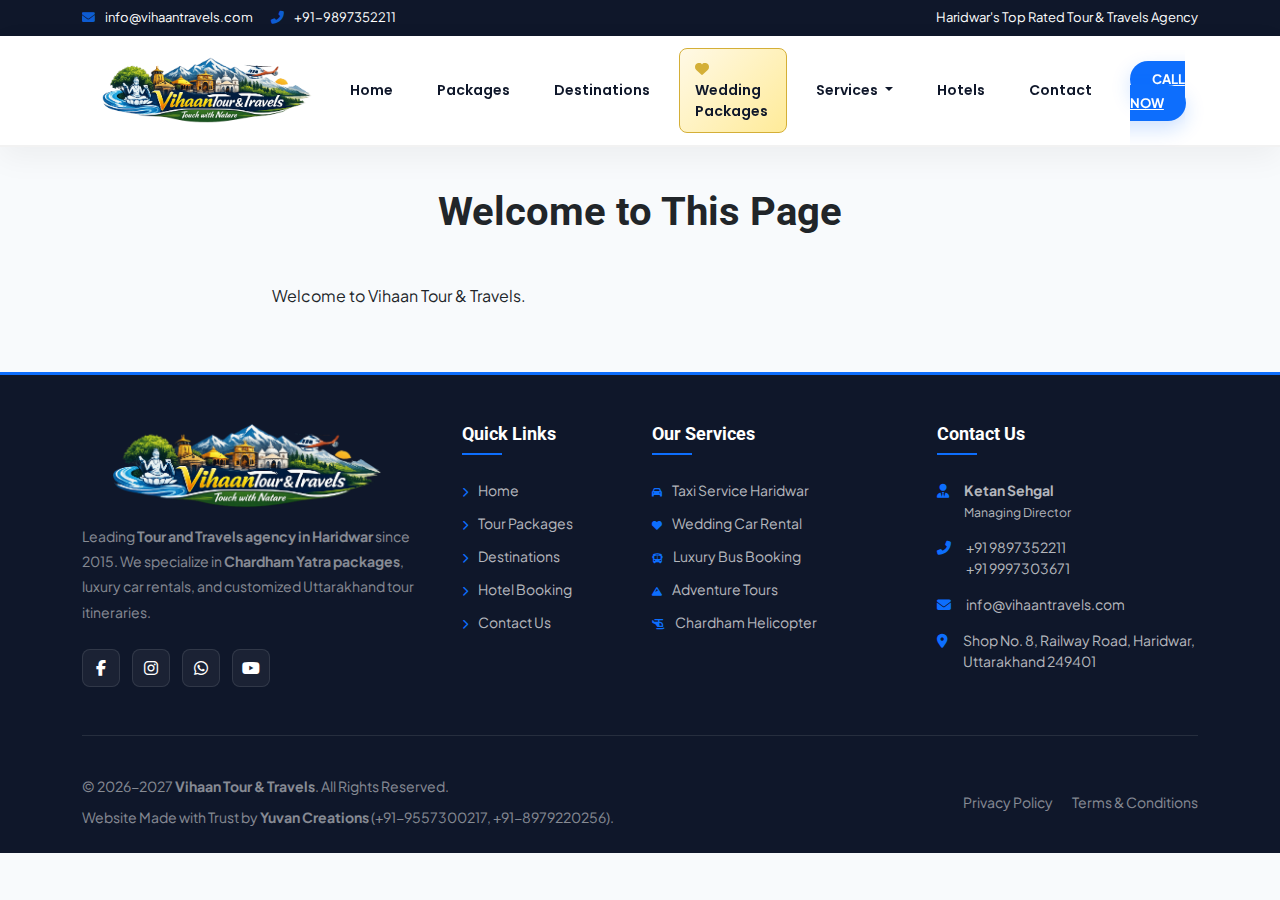
<file: page-template.html>
<!DOCTYPE html>
<html lang="en">
<head>
    <meta charset="UTF-8">
    <meta name="viewport" content="width=device-width, initial-scale=1.0">
    <meta name="description" content="Vihaan Tour & Travels - Premium travel packages and services in Haridwar.">
    <title>Page Title | Vihaan Tour & Travels</title>

    <!-- Bootstrap CSS -->
    <link href="https://cdn.jsdelivr.net/npm/bootstrap@5.3.0/dist/css/bootstrap.min.css" rel="stylesheet">
    <!-- Font Awesome Icons -->
    <link rel="stylesheet" href="https://cdnjs.cloudflare.com/ajax/libs/font-awesome/6.4.0/css/all.min.css">
    <!-- Google Fonts -->
    <link href="https://fonts.googleapis.com/css2?family=Poppins:wght@300;400;500;600;700&family=Roboto:wght@400;500;700&display=swap" rel="stylesheet">
    <!-- Master Stylesheet -->
    <link rel="stylesheet" href="style.css">
</head>
<body>

   <!-- ============  MASTER HEADER ============ -->
   <div id="de-loader"></div>
    <div id="header"></div>
    <script>
        fetch('header.html')
        .then(response => response.text())
        .then(data => {
            document.getElementById('header').innerHTML = data;
        });
    </script>
    <!-- ============ END MASTER HEADER ============ -->


    <!-- ============ PAGE-SPECIFIC CONTENT ============ -->
    <div class="container py-5">
        <h1 class="fw-bold text-center mb-5">Welcome to This Page</h1>
        
        <!-- Add your page content here -->
        <div class="row">
            <div class="col-md-8 mx-auto">
                <p>Welcome to Vihaan Tour & Travels.</p>
            </div>
        </div>
    </div>
    <!-- ============ END PAGE-SPECIFIC CONTENT ============ -->


    <!-- ============ MASTER FOOTER ============ -->
   
        <div id="footer"></div>
        <script>
          fetch('footer.html')
            .then(response => response.text())
            .then(data => {
              document.getElementById('footer').innerHTML = data;
            });
        </script>
    <!-- ============ END MASTER FOOTER ============ -->

    
    <!-- Back to Top Button -->
    <button class="btn btn-primary btn-sm rounded-circle back-to-top d-none" id="backToTop" title="Back to Top">
        <i class="fas fa-arrow-up"></i>
    </button>
    <!-- ============ END MASTER FOOTER ============ -->

    <!-- Bootstrap JS -->
    <script src="https://cdn.jsdelivr.net/npm/bootstrap@5.3.0/dist/js/bootstrap.bundle.min.js"></script>
    <!-- Master JavaScript -->
    <script src="script.js"></script>
</body>
</html>
</file>
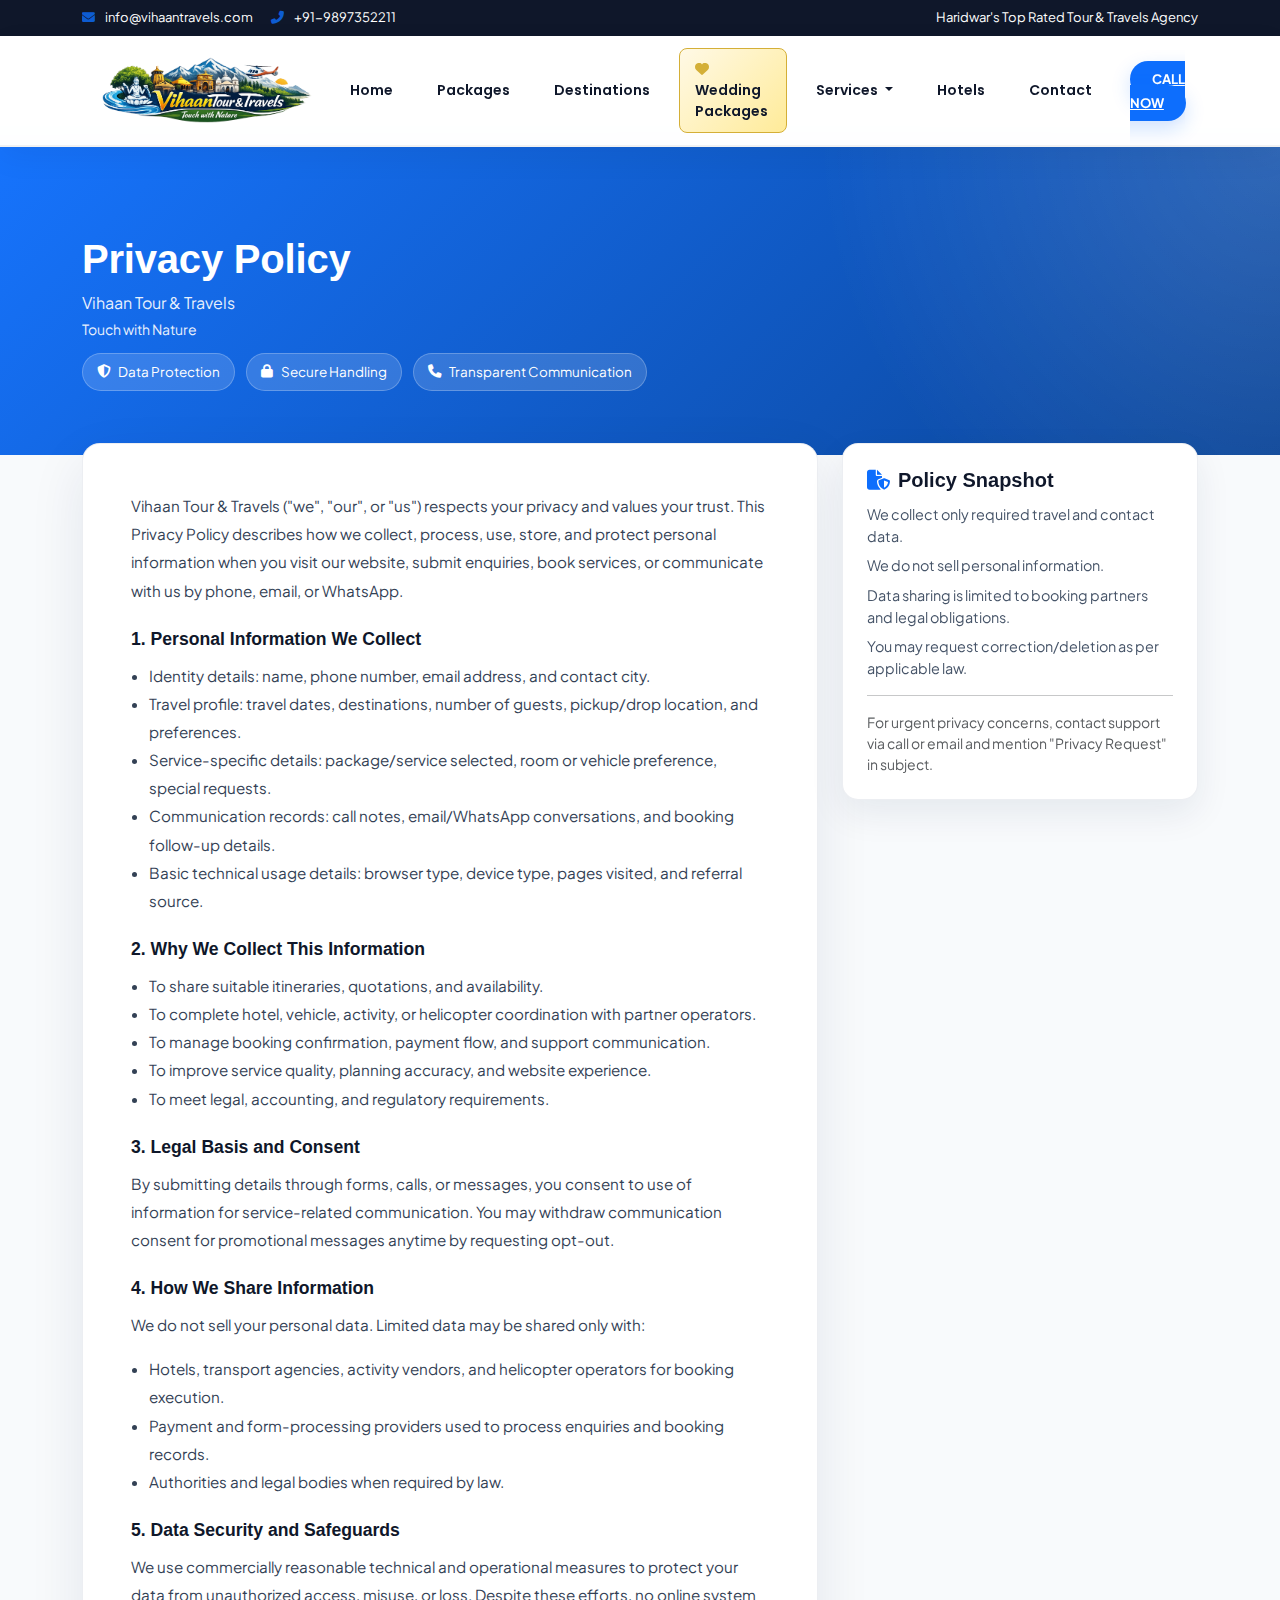
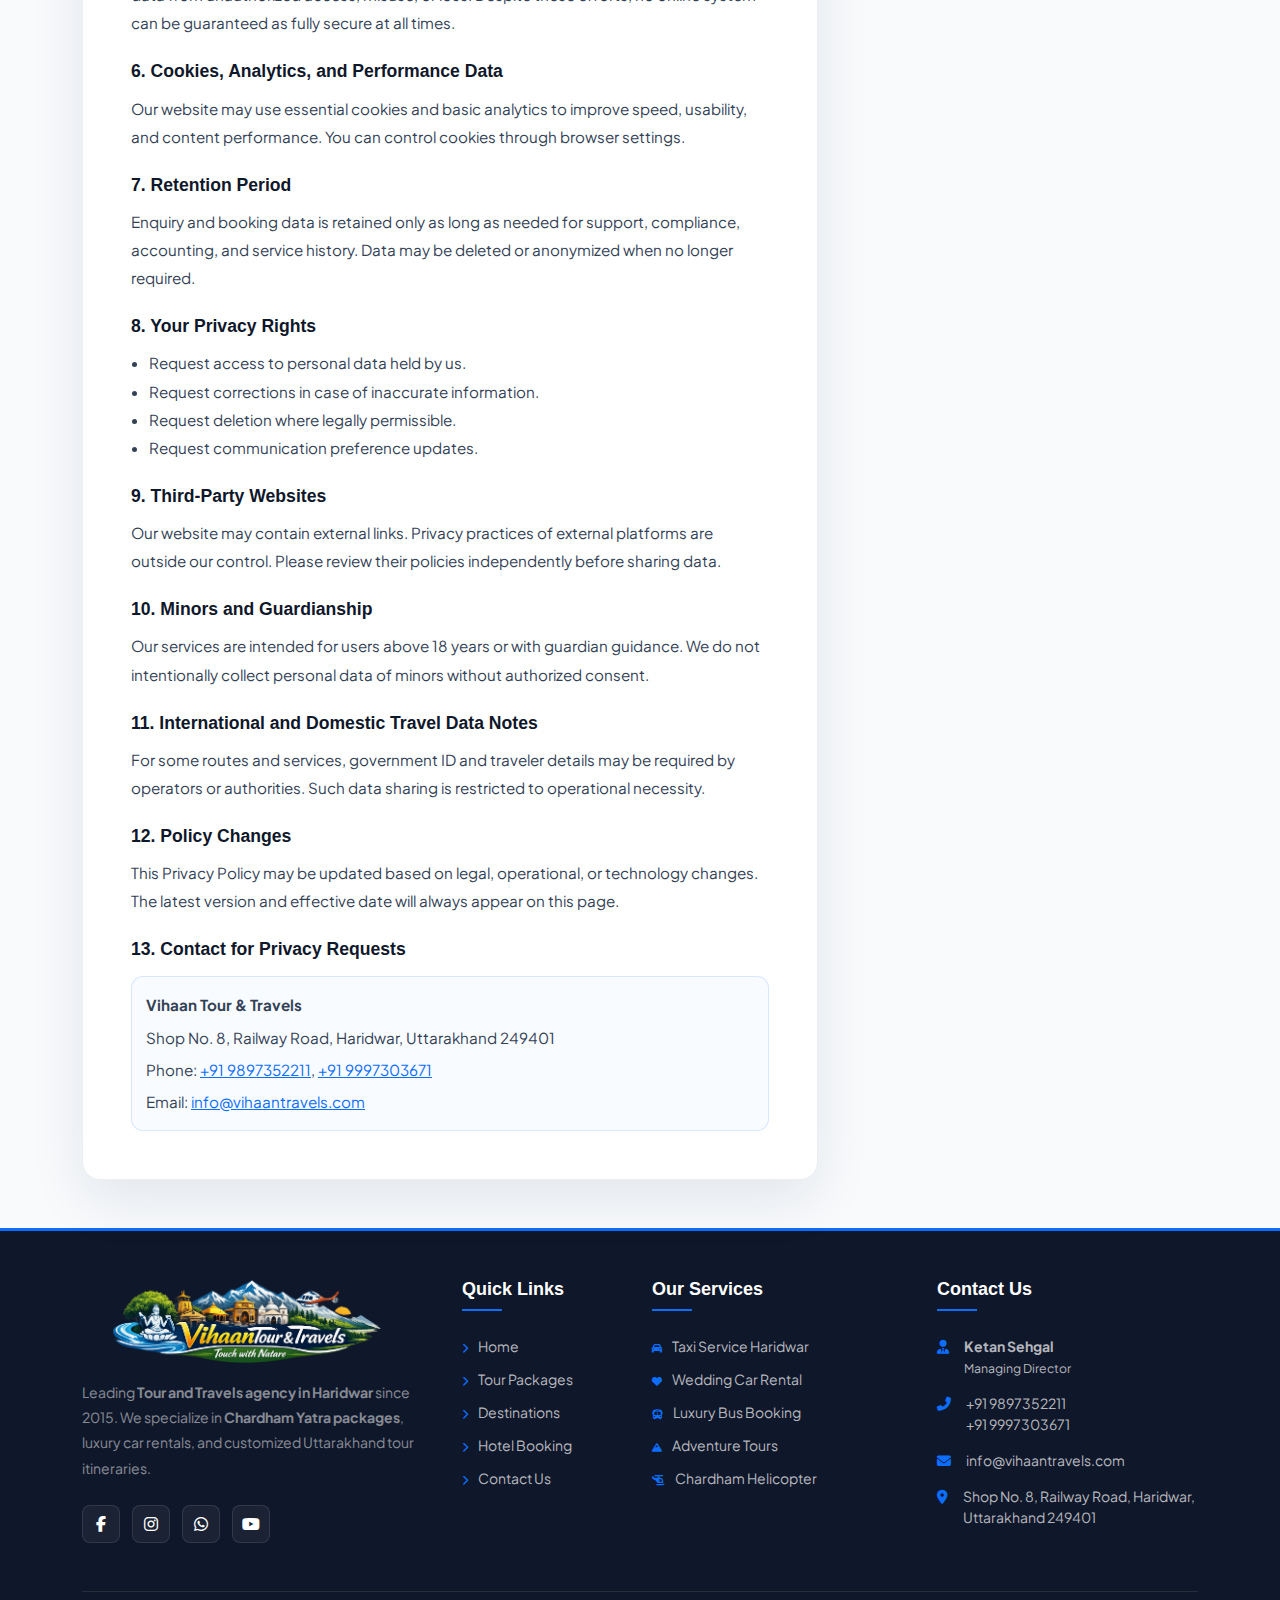
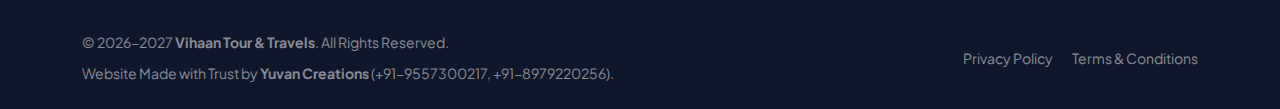
<file: privacy-policy.html>
<!DOCTYPE html>
<html lang="en">
<head>
    <meta charset="UTF-8">
    <meta name="viewport" content="width=device-width, initial-scale=1.0">
    <meta name="description" content="Privacy Policy of Vihaan Tour & Travels. Learn how we collect, use, store, and protect your personal information.">
    <title>Privacy Policy | Vihaan Tour & Travels</title>

    <link href="https://cdn.jsdelivr.net/npm/bootstrap@5.3.0/dist/css/bootstrap.min.css" rel="stylesheet">
    <link rel="stylesheet" href="https://cdnjs.cloudflare.com/ajax/libs/font-awesome/6.4.0/css/all.min.css">
    <link href="https://fonts.googleapis.com/css2?family=Poppins:wght@300;400;500;600;700&display=swap" rel="stylesheet">
    <link rel="stylesheet" href="style.css">
    <style>
        body { font-family: 'Poppins', sans-serif; background: #f4f8ff; }
        .legal-hero {
            background: radial-gradient(circle at top right, rgba(255, 255, 255, 0.15), transparent 35%),
                        linear-gradient(135deg, rgba(13, 110, 253, 0.96), rgba(2, 62, 148, 0.96));
            color: #fff;
            padding: 95px 0 64px;
        }
        .legal-title { font-weight: 700; letter-spacing: -0.2px; }
        .legal-meta { opacity: 0.9; }
        .legal-chip {
            display: inline-flex;
            align-items: center;
            gap: 8px;
            padding: 8px 14px;
            border-radius: 999px;
            background: rgba(255, 255, 255, 0.15);
            border: 1px solid rgba(255, 255, 255, 0.24);
            font-size: 0.84rem;
            margin: 5px 8px 0 0;
        }
        .legal-main {
            margin-top: -36px;
            position: relative;
            z-index: 3;
        }
        .legal-card {
            background: #fff;
            border-radius: 18px;
            border: 1px solid rgba(14, 44, 90, 0.08);
            box-shadow: 0 20px 55px rgba(11, 36, 78, 0.09);
        }
        .legal-card h2 {
            font-size: 1.1rem;
            margin: 24px 0 12px;
            color: #0f172a;
            font-weight: 700;
        }
        .legal-card p, .legal-card li {
            color: #334155;
            line-height: 1.85;
            font-size: 0.95rem;
        }
        .legal-card ul { padding-left: 1.1rem; }
        .quick-panel {
            position: sticky;
            top: 120px;
            background: #fff;
            border-radius: 16px;
            border: 1px solid rgba(14, 44, 90, 0.08);
            box-shadow: 0 14px 35px rgba(11, 36, 78, 0.08);
        }
        .quick-panel h5 {
            font-weight: 700;
            margin-bottom: 12px;
            color: #0f172a;
        }
        .quick-list li {
            font-size: 0.9rem;
            color: #475569;
            margin-bottom: 8px;
        }
        .info-block {
            background: #f8fbff;
            border: 1px solid rgba(13, 110, 253, 0.14);
            border-radius: 12px;
            padding: 14px;
            margin-top: 16px;
        }
        @media (max-width: 991.98px) {
            .legal-main { margin-top: -24px; }
            .quick-panel { position: static; margin-top: 16px; }
        }
    </style>
</head>
<body>
    <div id="de-loader"></div>
    <div id="header"></div>
    <script>
        fetch('header.html')
            .then(response => response.text())
            .then(data => { document.getElementById('header').innerHTML = data; });
    </script>

    <section class="legal-hero">
        <div class="container">
            <h1 class="legal-title mb-2">Privacy Policy</h1>
            <p class="legal-meta mb-1">Vihaan Tour & Travels</p>
            <p class="legal-meta small mb-2">Touch with Nature</p>
            <span class="legal-chip"><i class="fa-solid fa-shield-halved"></i> Data Protection</span>
            <span class="legal-chip"><i class="fa-solid fa-lock"></i> Secure Handling</span>
            <span class="legal-chip"><i class="fa-solid fa-phone"></i> Transparent Communication</span>
        </div>
    </section>

    <section class="legal-main pb-5">
        <div class="container">
            <div class="row g-4">
                <div class="col-lg-8">
                    <div class="legal-card p-4 p-md-5">
                        <p>
                            Vihaan Tour & Travels ("we", "our", or "us") respects your privacy and values your trust.
                            This Privacy Policy describes how we collect, process, use, store, and protect personal information
                            when you visit our website, submit enquiries, book services, or communicate with us by phone, email, or WhatsApp.
                        </p>

                        <h2>1. Personal Information We Collect</h2>
                        <ul>
                            <li>Identity details: name, phone number, email address, and contact city.</li>
                            <li>Travel profile: travel dates, destinations, number of guests, pickup/drop location, and preferences.</li>
                            <li>Service-specific details: package/service selected, room or vehicle preference, special requests.</li>
                            <li>Communication records: call notes, email/WhatsApp conversations, and booking follow-up details.</li>
                            <li>Basic technical usage details: browser type, device type, pages visited, and referral source.</li>
                        </ul>

                        <h2>2. Why We Collect This Information</h2>
                        <ul>
                            <li>To share suitable itineraries, quotations, and availability.</li>
                            <li>To complete hotel, vehicle, activity, or helicopter coordination with partner operators.</li>
                            <li>To manage booking confirmation, payment flow, and support communication.</li>
                            <li>To improve service quality, planning accuracy, and website experience.</li>
                            <li>To meet legal, accounting, and regulatory requirements.</li>
                        </ul>

                        <h2>3. Legal Basis and Consent</h2>
                        <p>
                            By submitting details through forms, calls, or messages, you consent to use of information for service-related communication.
                            You may withdraw communication consent for promotional messages anytime by requesting opt-out.
                        </p>

                        <h2>4. How We Share Information</h2>
                        <p>We do not sell your personal data. Limited data may be shared only with:</p>
                        <ul>
                            <li>Hotels, transport agencies, activity vendors, and helicopter operators for booking execution.</li>
                            <li>Payment and form-processing providers used to process enquiries and booking records.</li>
                            <li>Authorities and legal bodies when required by law.</li>
                        </ul>

                        <h2>5. Data Security and Safeguards</h2>
                        <p>
                            We use commercially reasonable technical and operational measures to protect your data from unauthorized access,
                            misuse, or loss. Despite these efforts, no online system can be guaranteed as fully secure at all times.
                        </p>

                        <h2>6. Cookies, Analytics, and Performance Data</h2>
                        <p>
                            Our website may use essential cookies and basic analytics to improve speed, usability, and content performance.
                            You can control cookies through browser settings.
                        </p>

                        <h2>7. Retention Period</h2>
                        <p>
                            Enquiry and booking data is retained only as long as needed for support, compliance, accounting, and service history.
                            Data may be deleted or anonymized when no longer required.
                        </p>

                        <h2>8. Your Privacy Rights</h2>
                        <ul>
                            <li>Request access to personal data held by us.</li>
                            <li>Request corrections in case of inaccurate information.</li>
                            <li>Request deletion where legally permissible.</li>
                            <li>Request communication preference updates.</li>
                        </ul>

                        <h2>9. Third-Party Websites</h2>
                        <p>
                            Our website may contain external links. Privacy practices of external platforms are outside our control.
                            Please review their policies independently before sharing data.
                        </p>

                        <h2>10. Minors and Guardianship</h2>
                        <p>
                            Our services are intended for users above 18 years or with guardian guidance. We do not intentionally collect
                            personal data of minors without authorized consent.
                        </p>

                        <h2>11. International and Domestic Travel Data Notes</h2>
                        <p>
                            For some routes and services, government ID and traveler details may be required by operators or authorities.
                            Such data sharing is restricted to operational necessity.
                        </p>

                        <h2>12. Policy Changes</h2>
                        <p>
                            This Privacy Policy may be updated based on legal, operational, or technology changes.
                            The latest version and effective date will always appear on this page.
                        </p>

                        <h2>13. Contact for Privacy Requests</h2>
                        <div class="info-block">
                            <p class="mb-1"><strong>Vihaan Tour & Travels</strong></p>
                            <p class="mb-1">Shop No. 8, Railway Road, Haridwar, Uttarakhand 249401</p>
                            <p class="mb-1">Phone: <a href="tel:+919897352211">+91 9897352211</a>, <a href="tel:+919761620581">+91 9997303671</a></p>
                            <p class="mb-0">Email: <a href="mailto:info@vihaantravels.com">info@vihaantravels.com</a></p>
                        </div>
                    </div>
                </div>

                <div class="col-lg-4">
                    <div class="quick-panel p-4">
                        <h5><i class="fa-solid fa-file-shield me-2 text-primary"></i>Policy Snapshot</h5>
                        <ul class="quick-list list-unstyled mb-3">
                            <li>We collect only required travel and contact data.</li>
                            <li>We do not sell personal information.</li>
                            <li>Data sharing is limited to booking partners and legal obligations.</li>
                            <li>You may request correction/deletion as per applicable law.</li>
                        </ul>
                        <hr>
                        <p class="small text-muted mb-0">
                            For urgent privacy concerns, contact support via call or email and mention "Privacy Request" in subject.
                        </p>
                    </div>
                </div>
            </div>
        </div>
    </section>

    <div id="footer"></div>
    <script>
        fetch('footer.html')
            .then(response => response.text())
            .then(data => { document.getElementById('footer').innerHTML = data; });
    </script>

    <script src="https://cdn.jsdelivr.net/npm/bootstrap@5.3.0/dist/js/bootstrap.bundle.min.js"></script>
    <script src="script.js"></script>
</body>
</html>
</file>
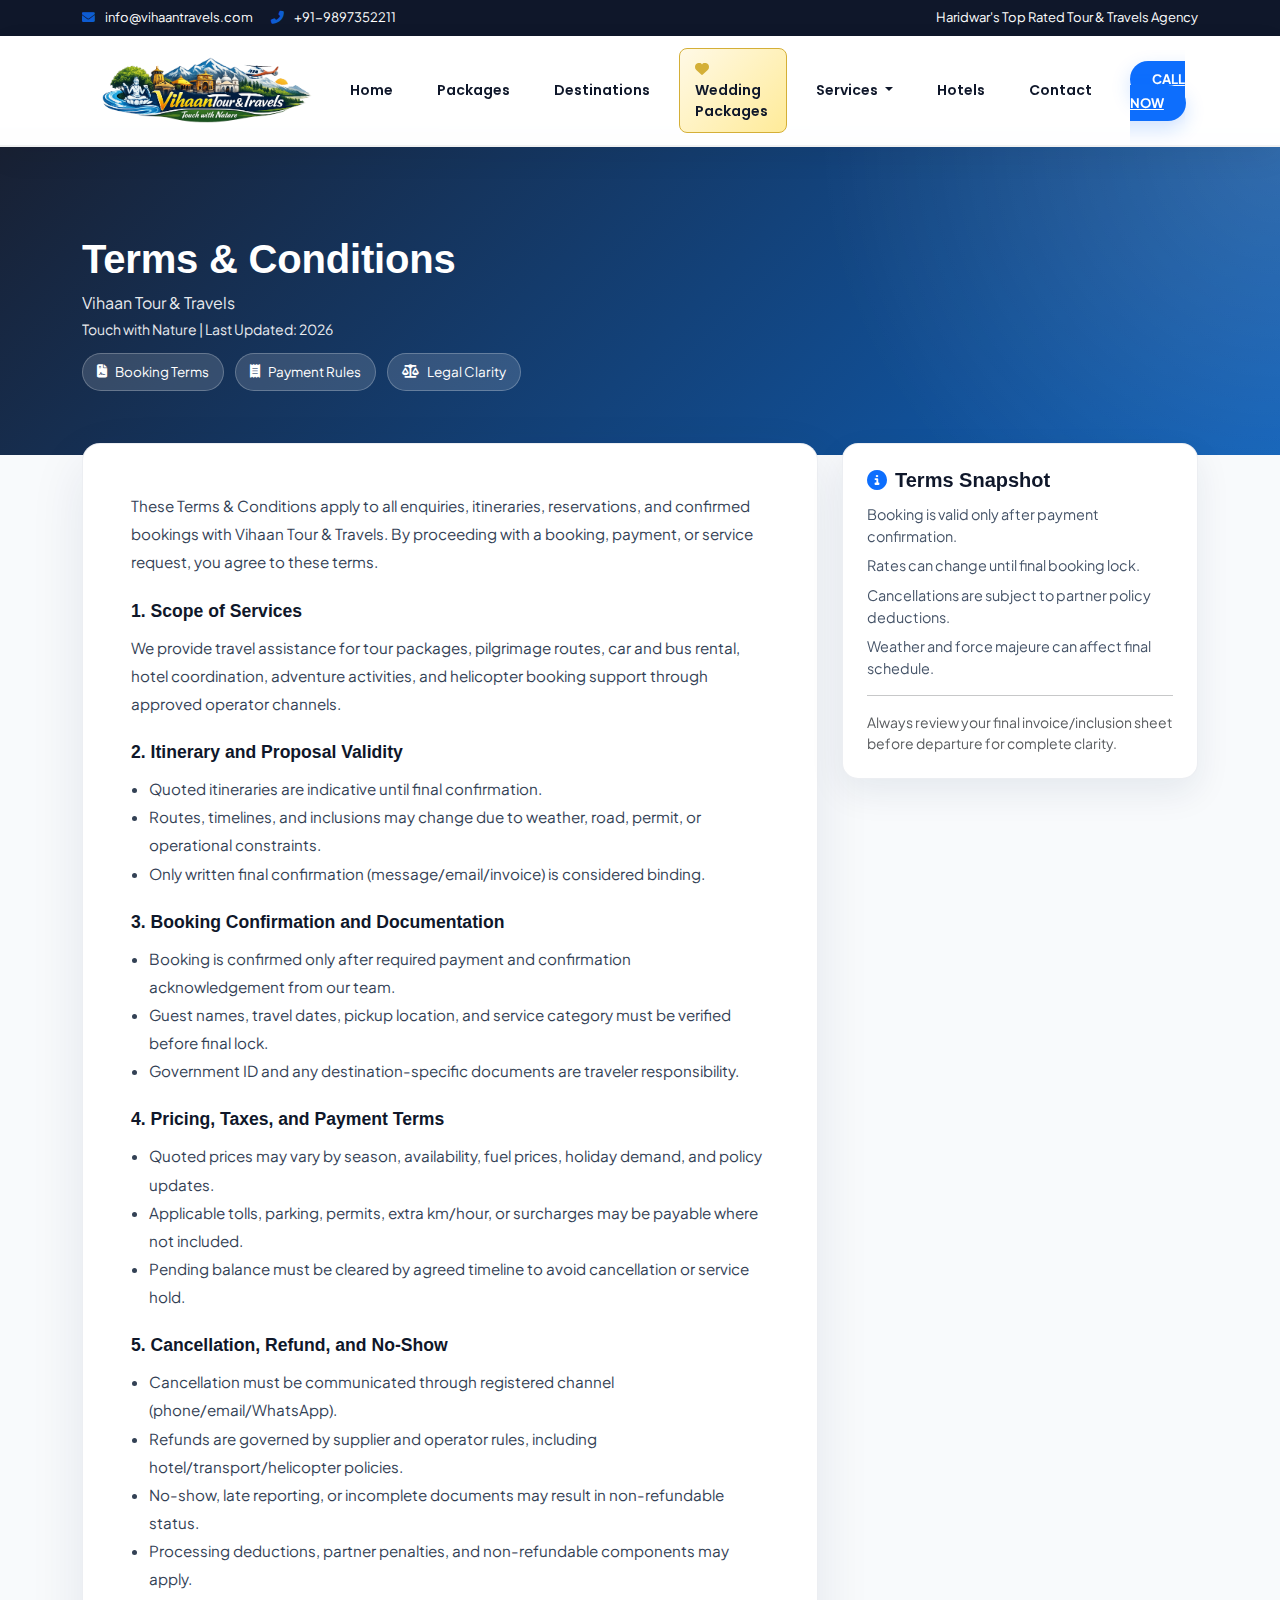
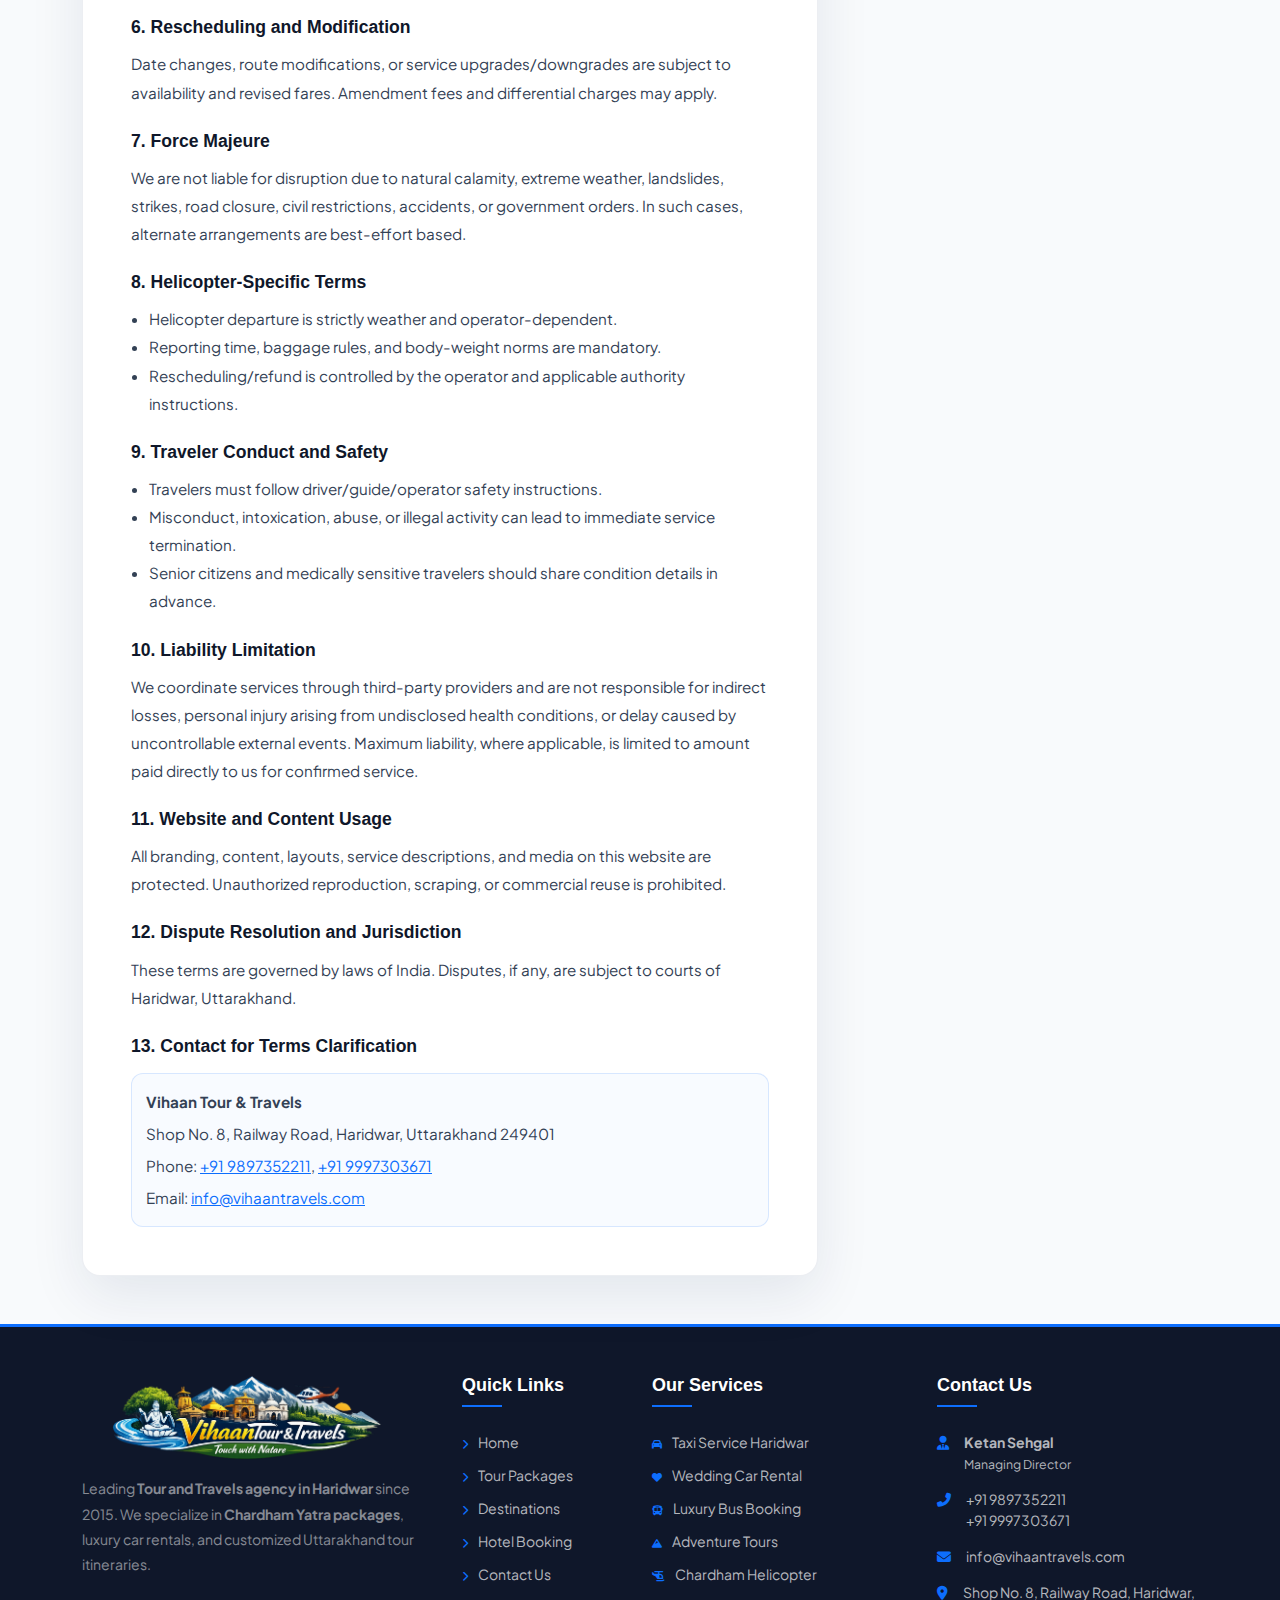
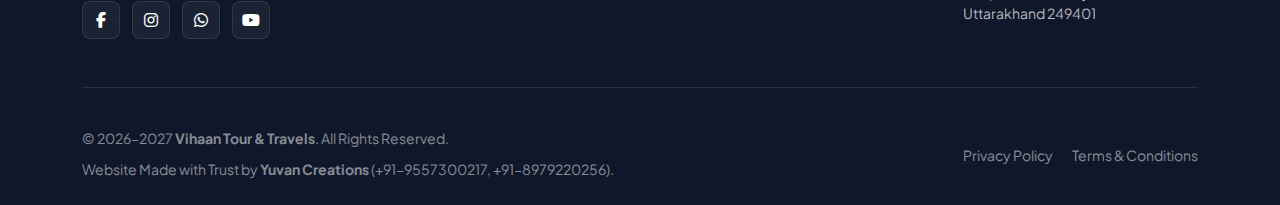
<file: terms-and-conditions.html>
<!DOCTYPE html>
<html lang="en">
<head>
    <meta charset="UTF-8">
    <meta name="viewport" content="width=device-width, initial-scale=1.0">
    <meta name="description" content="Terms and Conditions of Vihaan Tour & Travels. Understand booking terms, payment, cancellation, liabilities, and service conditions.">
    <title>Terms & Conditions | Vihaan Tour & Travels</title>

    <link href="https://cdn.jsdelivr.net/npm/bootstrap@5.3.0/dist/css/bootstrap.min.css" rel="stylesheet">
    <link rel="stylesheet" href="https://cdnjs.cloudflare.com/ajax/libs/font-awesome/6.4.0/css/all.min.css">
    <link href="https://fonts.googleapis.com/css2?family=Poppins:wght@300;400;500;600;700&display=swap" rel="stylesheet">
    <link rel="stylesheet" href="style.css">
    <style>
        body { font-family: 'Poppins', sans-serif; background: #f4f8ff; }
        .legal-hero {
            background: radial-gradient(circle at top right, rgba(255, 255, 255, 0.14), transparent 35%),
                        linear-gradient(135deg, rgba(15, 23, 42, 0.96), rgba(2, 87, 180, 0.95));
            color: #fff;
            padding: 95px 0 64px;
        }
        .legal-title { font-weight: 700; letter-spacing: -0.2px; }
        .legal-meta { opacity: 0.9; }
        .legal-chip {
            display: inline-flex;
            align-items: center;
            gap: 8px;
            padding: 8px 14px;
            border-radius: 999px;
            background: rgba(255, 255, 255, 0.14);
            border: 1px solid rgba(255, 255, 255, 0.24);
            font-size: 0.84rem;
            margin: 5px 8px 0 0;
        }
        .legal-main {
            margin-top: -36px;
            position: relative;
            z-index: 3;
        }
        .legal-card {
            background: #fff;
            border-radius: 18px;
            border: 1px solid rgba(14, 44, 90, 0.08);
            box-shadow: 0 20px 55px rgba(11, 36, 78, 0.09);
        }
        .legal-card h2 {
            font-size: 1.1rem;
            margin: 24px 0 12px;
            color: #0f172a;
            font-weight: 700;
        }
        .legal-card p, .legal-card li {
            color: #334155;
            line-height: 1.85;
            font-size: 0.95rem;
        }
        .legal-card ul { padding-left: 1.1rem; }
        .quick-panel {
            position: sticky;
            top: 120px;
            background: #fff;
            border-radius: 16px;
            border: 1px solid rgba(14, 44, 90, 0.08);
            box-shadow: 0 14px 35px rgba(11, 36, 78, 0.08);
        }
        .quick-panel h5 {
            font-weight: 700;
            margin-bottom: 12px;
            color: #0f172a;
        }
        .quick-list li {
            font-size: 0.9rem;
            color: #475569;
            margin-bottom: 8px;
        }
        .info-block {
            background: #f8fbff;
            border: 1px solid rgba(13, 110, 253, 0.14);
            border-radius: 12px;
            padding: 14px;
            margin-top: 16px;
        }
        @media (max-width: 991.98px) {
            .legal-main { margin-top: -24px; }
            .quick-panel { position: static; margin-top: 16px; }
        }
    </style>
</head>
<body>
    <div id="de-loader"></div>
    <div id="header"></div>
    <script>
        fetch('header.html')
            .then(response => response.text())
            .then(data => { document.getElementById('header').innerHTML = data; });
    </script>

    <section class="legal-hero">
        <div class="container">
            <h1 class="legal-title mb-2">Terms & Conditions</h1>
            <p class="legal-meta mb-1">Vihaan Tour & Travels</p>
            <p class="legal-meta small mb-2">Touch with Nature | Last Updated: 2026</p>
            <span class="legal-chip"><i class="fa-solid fa-file-contract"></i> Booking Terms</span>
            <span class="legal-chip"><i class="fa-solid fa-receipt"></i> Payment Rules</span>
            <span class="legal-chip"><i class="fa-solid fa-scale-balanced"></i> Legal Clarity</span>
        </div>
    </section>

    <section class="legal-main pb-5">
        <div class="container">
            <div class="row g-4">
                <div class="col-lg-8">
                    <div class="legal-card p-4 p-md-5">
                        <p>
                            These Terms & Conditions apply to all enquiries, itineraries, reservations, and confirmed bookings with
                            Vihaan Tour & Travels. By proceeding with a booking, payment, or service request, you agree to these terms.
                        </p>

                        <h2>1. Scope of Services</h2>
                        <p>
                            We provide travel assistance for tour packages, pilgrimage routes, car and bus rental, hotel coordination,
                            adventure activities, and helicopter booking support through approved operator channels.
                        </p>

                        <h2>2. Itinerary and Proposal Validity</h2>
                        <ul>
                            <li>Quoted itineraries are indicative until final confirmation.</li>
                            <li>Routes, timelines, and inclusions may change due to weather, road, permit, or operational constraints.</li>
                            <li>Only written final confirmation (message/email/invoice) is considered binding.</li>
                        </ul>

                        <h2>3. Booking Confirmation and Documentation</h2>
                        <ul>
                            <li>Booking is confirmed only after required payment and confirmation acknowledgement from our team.</li>
                            <li>Guest names, travel dates, pickup location, and service category must be verified before final lock.</li>
                            <li>Government ID and any destination-specific documents are traveler responsibility.</li>
                        </ul>

                        <h2>4. Pricing, Taxes, and Payment Terms</h2>
                        <ul>
                            <li>Quoted prices may vary by season, availability, fuel prices, holiday demand, and policy updates.</li>
                            <li>Applicable tolls, parking, permits, extra km/hour, or surcharges may be payable where not included.</li>
                            <li>Pending balance must be cleared by agreed timeline to avoid cancellation or service hold.</li>
                        </ul>

                        <h2>5. Cancellation, Refund, and No-Show</h2>
                        <ul>
                            <li>Cancellation must be communicated through registered channel (phone/email/WhatsApp).</li>
                            <li>Refunds are governed by supplier and operator rules, including hotel/transport/helicopter policies.</li>
                            <li>No-show, late reporting, or incomplete documents may result in non-refundable status.</li>
                            <li>Processing deductions, partner penalties, and non-refundable components may apply.</li>
                        </ul>

                        <h2>6. Rescheduling and Modification</h2>
                        <p>
                            Date changes, route modifications, or service upgrades/downgrades are subject to availability and revised fares.
                            Amendment fees and differential charges may apply.
                        </p>

                        <h2>7. Force Majeure</h2>
                        <p>
                            We are not liable for disruption due to natural calamity, extreme weather, landslides, strikes, road closure,
                            civil restrictions, accidents, or government orders. In such cases, alternate arrangements are best-effort based.
                        </p>

                        <h2>8. Helicopter-Specific Terms</h2>
                        <ul>
                            <li>Helicopter departure is strictly weather and operator-dependent.</li>
                            <li>Reporting time, baggage rules, and body-weight norms are mandatory.</li>
                            <li>Rescheduling/refund is controlled by the operator and applicable authority instructions.</li>
                        </ul>

                        <h2>9. Traveler Conduct and Safety</h2>
                        <ul>
                            <li>Travelers must follow driver/guide/operator safety instructions.</li>
                            <li>Misconduct, intoxication, abuse, or illegal activity can lead to immediate service termination.</li>
                            <li>Senior citizens and medically sensitive travelers should share condition details in advance.</li>
                        </ul>

                        <h2>10. Liability Limitation</h2>
                        <p>
                            We coordinate services through third-party providers and are not responsible for indirect losses,
                            personal injury arising from undisclosed health conditions, or delay caused by uncontrollable external events.
                            Maximum liability, where applicable, is limited to amount paid directly to us for confirmed service.
                        </p>

                        <h2>11. Website and Content Usage</h2>
                        <p>
                            All branding, content, layouts, service descriptions, and media on this website are protected.
                            Unauthorized reproduction, scraping, or commercial reuse is prohibited.
                        </p>

                        <h2>12. Dispute Resolution and Jurisdiction</h2>
                        <p>
                            These terms are governed by laws of India. Disputes, if any, are subject to courts of Haridwar, Uttarakhand.
                        </p>

                        <h2>13. Contact for Terms Clarification</h2>
                        <div class="info-block">
                            <p class="mb-1"><strong>Vihaan Tour & Travels</strong></p>
                            <p class="mb-1">Shop No. 8, Railway Road, Haridwar, Uttarakhand 249401</p>
                            <p class="mb-1">Phone: <a href="tel:+919897352211">+91 9897352211</a>, <a href="tel:+919761620581">+91 9997303671</a></p>
                            <p class="mb-0">Email: <a href="mailto:info@vihaantravels.com">info@vihaantravels.com</a></p>
                        </div>
                    </div>
                </div>

                <div class="col-lg-4">
                    <div class="quick-panel p-4">
                        <h5><i class="fa-solid fa-circle-info me-2 text-primary"></i>Terms Snapshot</h5>
                        <ul class="quick-list list-unstyled mb-3">
                            <li>Booking is valid only after payment confirmation.</li>
                            <li>Rates can change until final booking lock.</li>
                            <li>Cancellations are subject to partner policy deductions.</li>
                            <li>Weather and force majeure can affect final schedule.</li>
                        </ul>
                        <hr>
                        <p class="small text-muted mb-0">
                            Always review your final invoice/inclusion sheet before departure for complete clarity.
                        </p>
                    </div>
                </div>
            </div>
        </div>
    </section>

    <div id="footer"></div>
    <script>
        fetch('footer.html')
            .then(response => response.text())
            .then(data => { document.getElementById('footer').innerHTML = data; });
    </script>

    <script src="https://cdn.jsdelivr.net/npm/bootstrap@5.3.0/dist/js/bootstrap.bundle.min.js"></script>
    <script src="script.js"></script>
</body>
</html>
</file>
<file: style.css>
/* --- Global Styles --- */
:root {
    --primary: #006ce4; /* Booking.com / Yatra Blue */
    --secondary: #febb02; /* Highlight Yellow */
    --text-dark: #1a1a1a;
    --text-light: #6b6b6b;
    --success: #008234;
}

body {
    font-family: 'Poppins', sans-serif;
    color: var(--text-dark);
    background-color: #f5f7fa; /* Light Gray Background for content */
}

h1, h2, h3, h4, h5 { font-family: 'Roboto', sans-serif; }

a { text-decoration: none; }

/* --- Top Bar --- */
.top-bar {
    background-color: #003580; /* Dark Corporate Blue */
    color: white;
    padding: 8px 0;
    font-size: 0.85rem;
}
.top-bar i { opacity: 0.8; }
.social-links a { color: white; margin-left: 15px; opacity: 0.8; transition: 0.3s; }
.social-links a:hover { opacity: 1; }

/* --- Navbar --- */
.navbar {
    border-bottom: 1px solid #e7e7e7;
}
.nav-link {
    font-weight: 500;
    color: var(--text-dark) !important;
    padding: 10px 15px !important;
    transition: 0.3s;
}
.nav-link:hover, .nav-link.active {
    color: var(--primary) !important;
}

/* 🚁 Helicopter Animation */
.heli-animation-container {
    width: 40px;
    height: 30px;
    position: relative;
    overflow: hidden;
}
.heli-icon {
    font-size: 1.5rem;
    position: absolute;
    left: -40px;
    transition: none;
}

/* Hover over navbar-brand triggers animation */
.navbar-brand:hover .heli-icon {
    animation: flyHeli 2s linear forwards;
}

@keyframes flyHeli {
    0% { left: -30px; transform: translateY(0) rotate(-5deg); opacity: 0; }
    10% { opacity: 1; }
    90% { opacity: 1; }
    100% { left: 100px; transform: translateY(-5px) rotate(0deg); opacity: 0; }
}

/* Dropdown */
.dropdown-menu {
    border: none;
    box-shadow: 0 10px 30px rgba(0,0,0,0.1);
    border-top: 3px solid var(--primary);
    border-radius: 0 0 8px 8px;
}
.dropdown-item { padding: 10px 20px; font-size: 0.9rem; }
.dropdown-item:hover { background-color: #f0f7ff; color: var(--primary); }

/* --- Hero Section & Search Widget --- */
.hero-section {
    position: relative;
    height: 550px; /* Reduced height for clean OTA look */
    background-color: #003580;
}

.hero-bg {
    position: absolute;
    top: 0; left: 0; width: 100%; height: 100%;
    /* Placeholder for Himalayas Image */
    background: url('https://images.unsplash.com/photo-1518182170546-0766be6f5a56?q=80&w=1920&auto=format&fit=crop') center/cover;
    opacity: 0.6;
}

.hero-bg--home {
    background: url('https://images.unsplash.com/photo-1506905925346-21bda4d32df4?q=80&w=1920&auto=format&fit=crop') center/cover;
    background-attachment: fixed;
}

/* THE FLOATING WIDGET */
.search-widget-container {
    position: absolute;
    bottom: -50px; /* Overlaps bottom of hero */
    left: 0; right: 0;
    z-index: 10;
}

.search-widget {
    background: white;
    padding: 30px;
    border-radius: 8px;
    border: 1px solid #e7e7e7;
    /* The YatraGo Style Box Shadow */
    box-shadow: 0 15px 30px rgba(0,0,0,0.1); 
}

.form-control {
    border: 1px solid #ced4da;
    padding: 10px;
    font-size: 0.9rem;
}
.form-control:focus {
    box-shadow: none;
    border-color: var(--primary);
}
.input-group-text { background: white; border-color: #ced4da; }

.spacer-80 { height: 80px; } /* Creates space below hero for the overlapped widget */

/* --- Packages --- */
.package-card {
    transition: 0.3s ease;
    background: white;
    border-radius: 12px;
    overflow: hidden;
}
.package-card:hover {
    transform: translateY(-5px);
    box-shadow: 0 15px 30px rgba(0,0,0,0.1) !important;
}
.card-img-top img {
    height: 220px;
    object-fit: cover;
    transition: 0.5s;
}
.package-card:hover .card-img-top img {
    transform: scale(1.05);
}

/* Premium package styling (no visible prices) */
.package-premium-meta .badge {
    background: linear-gradient(90deg, #f7c948 0%, #d4af37 100%);
    color: #2b2b2b;
    font-weight: 700;
    padding: 6px 12px;
    border-radius: 999px;
    box-shadow: 0 8px 24px rgba(212,175,55,0.18);
}
.package-premium-meta small {
    font-size: 0.82rem;
    color: var(--text-light);
}

/* Emphasize the primary action and reduce visual weight of price area */
.package-card .btn-outline-primary {
    border-color: rgba(0,108,228,0.12);
    color: var(--primary);
}
.package-card .btn-outline-primary:hover {
    background: linear-gradient(90deg, rgba(0,108,228,0.06), rgba(0,108,228,0.02));
    border-color: rgba(0,108,228,0.18);
}

.divider { width: 60px; height: 3px; border-radius: 2px; }
.ls-2 { letter-spacing: 2px; }

/* --- Service Icon Box --- */
.service-icon-box {
    background: white;
    border: 1px solid #eee;
    transition: 0.3s;
}
.service-icon-box:hover {
    border-color: var(--primary);
    box-shadow: 0 10px 20px rgba(0,0,0,0.05);
}
.icon-circle {
    width: 80px; height: 80px;
    border-radius: 50%;
    display: flex; align-items: center; justify-content: center;
}

/* --- Attractions Tiles (Home) --- */
.attraction-tile {
    display: block;
    position: relative;
    border-radius: 16px;
    overflow: hidden;
    background: #0b1b33;
    box-shadow: 0 18px 40px rgba(0,0,0,0.12);
    transform: translateZ(0);
    transition: transform 0.25s ease, box-shadow 0.25s ease;
    text-decoration: none;
}

.attraction-tile::before {
    content: '';
    position: absolute;
    inset: 0;
    background: linear-gradient(180deg, rgba(0,0,0,0.10) 0%, rgba(0,0,0,0.55) 75%, rgba(0,0,0,0.70) 100%);
    z-index: 1;
}

.attraction-tile::after {
    content: '';
    position: absolute;
    inset: 0;
    background: linear-gradient(120deg, transparent 0%, rgba(255,255,255,0.20) 40%, transparent 70%);
    transform: translateX(-120%);
    transition: transform 0.85s ease;
    z-index: 2;
    pointer-events: none;
}

.attraction-tile img {
    width: 100%;
    height: 280px;
    object-fit: cover;
    transform: scale(1.02);
    transition: transform 0.6s ease;
    display: block;
}

.attraction-tile__overlay {
    position: absolute;
    inset: auto 16px 16px 16px;
    z-index: 3;
    color: #fff;
}

.attraction-tile__overlay p { opacity: 0.92; }

.attraction-tile__tag {
    display: inline-flex;
    align-items: center;
    gap: 8px;
    padding: 6px 12px;
    border-radius: 999px;
    background: rgba(255,255,255,0.14);
    border: 1px solid rgba(255,255,255,0.18);
    backdrop-filter: blur(10px);
    font-weight: 700;
    font-size: 0.78rem;
    letter-spacing: 0.4px;
    margin-bottom: 10px;
}

.attraction-tile:hover {
    transform: translateY(-5px);
    box-shadow: 0 26px 60px rgba(0,0,0,0.18);
}

.attraction-tile:hover img { transform: scale(1.10); }
.attraction-tile:hover::after { transform: translateX(120%); }

/* --- Testimonials (Home) --- */
.testimonial-card {
    background: #fff;
    border-radius: 16px;
    border: 1px solid rgba(0,0,0,0.06);
    box-shadow: 0 18px 40px rgba(0,0,0,0.07);
    transition: transform 0.25s ease, box-shadow 0.25s ease, border-color 0.25s ease;
}

.testimonial-card:hover {
    transform: translateY(-4px);
    border-color: rgba(0,108,228,0.22);
    box-shadow: 0 24px 55px rgba(0,0,0,0.10);
}

.testimonial-avatar {
    width: 44px;
    height: 44px;
    border-radius: 14px;
    display: inline-flex;
    align-items: center;
    justify-content: center;
    font-weight: 900;
    color: #fff;
    background: linear-gradient(135deg, var(--primary) 0%, #0048a0 100%);
    box-shadow: 0 12px 30px rgba(0,108,228,0.20);
}

/* --- CTA Section (Home) --- */
.cta-section {
    position: relative;
    overflow: hidden;
    background:
        linear-gradient(135deg, rgba(0,108,228,0.88) 0%, rgba(0,53,128,0.92) 100%),
        url('https://images.unsplash.com/photo-1524492412937-b28074a5d7da?q=80&w=1920&auto=format&fit=crop') center/cover;
}

.cta-section::before {
    content: '';
    position: absolute;
    top: -40%;
    right: -10%;
    width: 520px;
    height: 520px;
    background: rgba(254,187,2,0.10);
    border-radius: 50%;
    filter: blur(0px);
    animation: float 8s ease-in-out infinite;
    pointer-events: none;
}

.cta-section::after {
    content: '';
    position: absolute;
    bottom: -45%;
    left: -8%;
    width: 420px;
    height: 420px;
    background: rgba(255,255,255,0.10);
    border-radius: 50%;
    animation: float 10s ease-in-out infinite;
    pointer-events: none;
}

.cta-section .container {
    position: relative;
    z-index: 2;
}

@keyframes float {
    0%, 100% { transform: translateY(0px); }
    50% { transform: translateY(26px); }
}

/* --- Footer --- */
footer {
    background: linear-gradient(135deg, #1a1a1a 0%, #2d2d2d 100%);
    border-top: 3px solid var(--primary);
}

footer a:hover { 
    color: var(--secondary) !important; 
}

.footer-social-icon {
    display: inline-flex;
    align-items: center;
    justify-content: center;
    width: 40px;
    height: 40px;
    background-color: rgba(255,255,255,0.1);
    color: white;
    border-radius: 50%;
    transition: all 0.3s ease;
    text-decoration: none;
}

.footer-social-icon:hover {
    background-color: var(--primary);
    transform: translateY(-3px);
    color: white;
}

.footer-link {
    color: rgba(255,255,255,0.7);
    text-decoration: none;
    transition: 0.3s;
}

.footer-link:hover {
    color: var(--primary);
}

/* Back to Top Button */
.back-to-top {
    position: fixed;
    bottom: 30px;
    right: 30px;
    width: 45px;
    height: 45px;
    z-index: 99;
    border: 2px solid var(--primary);
    background-color: white;
    color: var(--primary);
    display: flex !important;
    align-items: center;
    justify-content: center;
    transition: all 0.3s ease;
}

.back-to-top:hover {
    background-color: var(--primary);
    color: white;
    bottom: 40px;
}

.back-to-top.show {
    display: flex !important;
}

/* Mobile */
@media (max-width: 768px) {
    .hero-section { height: auto; padding: 100px 0 100px; }
    .search-widget-container { position: relative; bottom: 0; margin-top: -50px; }
    .spacer-80 { height: 20px; }
    .attraction-tile img { height: 240px; }
    .hero-bg--home { background-attachment: scroll; }
    
    .back-to-top {
        bottom: 20px;
        right: 20px;
        width: 40px;
        height: 40px;
    }
    
    .back-to-top:hover {
        bottom: 25px;
    }
}

/* --- Premium Navbar Styles --- */

/* 1. Glassmorphism & Sticky Behavior */
.premium-nav {
    background: rgba(255, 255, 255, 0.95); /* Slightly transparent white */
    backdrop-filter: blur(12px); /* The "Glass" blur effect */
    -webkit-backdrop-filter: blur(12px);
    border-bottom: 1px solid rgba(0, 0, 0, 0.05);
    padding: 15px 0; /* More breathing room/Premium feel */
    transition: all 0.3s ease;
}

/* When scrolling (added via JS later), we can compact it slightly */
.premium-nav.shadow {
    padding: 10px 0;
    background: rgba(255, 255, 255, 0.98);
    box-shadow: 0 10px 30px rgba(0, 0, 0, 0.08) !important; /* Soft premium shadow */
}

/* 2. Menu Items & Readability */
.navbar-nav .nav-item {
    position: relative; /* Needed for the helicopter positioning */
    margin: 0 5px;
}

.navbar-nav .nav-link {
    font-family: 'Poppins', sans-serif;
    font-size: 0.95rem;
    font-weight: 500;
    color: var(--text-dark) !important;
    padding: 10px 15px !important;
    position: relative;
    transition: color 0.3s ease;
    z-index: 1;
}

/* 3. THE HOVER HELICOPTER ANIMATION 🚁 */
/* We use a pseudo-element to create the icon without adding HTML */
.navbar-nav .nav-link::before {
    content: '\f533'; /* FontAwesome Helicopter Unicode */
    font-family: "Font Awesome 5 Free"; /* Ensure FA is loaded */
    font-weight: 900;
    position: absolute;
    top: 50%;
    left: 0; /* Start position (hidden behind text or slightly left) */
    transform: translateY(-50%) scale(0); /* Hidden initially */
    color: var(--secondary); /* Yellow helicopter */
    font-size: 0.8rem;
    opacity: 0;
    transition: all 0.4s cubic-bezier(0.68, -0.55, 0.265, 1.55); /* Bouncy effect */
    z-index: -1;
}

/* Hover State */
.navbar-nav .nav-item:hover .nav-link {
    color: var(--primary) !important;
    padding-left: 28px !important; /* Make space for the helicopter */
}

.navbar-nav .nav-item:hover .nav-link::before {
    opacity: 1;
    left: 5px; /* Fly into view */
    transform: translateY(-50%) scale(1) rotate(-10deg); /* Tilt slightly */
}

/* Active State styling */
.navbar-nav .nav-link.active {
    color: var(--primary) !important;
    font-weight: 600;
}
.navbar-nav .nav-link.active::after {
    content: '';
    position: absolute;
    bottom: 5px;
    left: 15px;
    width: 20px;
    height: 3px;
    background-color: var(--secondary);
    border-radius: 2px;
}

/* 4. Dropdown Premium Look */
.dropdown-menu {
    border: none;
    border-radius: 12px; /* Softer corners */
    box-shadow: 0 20px 40px rgba(0, 0, 0, 0.1);
    padding: 10px;
    margin-top: 15px; /* Gap from nav */
    animation: fadeInUp 0.3s ease forwards;
}

.dropdown-item {
    border-radius: 8px;
    padding: 10px 15px;
    transition: all 0.2s ease;
    font-weight: 500;
}

.dropdown-item:hover {
    background-color: #f0f7ff;
    color: var(--primary);
    padding-left: 20px; /* Slight nudge on hover */
}

@keyframes fadeInUp {
    from { opacity: 0; transform: translateY(10px); }
    to { opacity: 1; transform: translateY(0); }
}

/* 5. Call to Action Button Glow */
.btn-glow {
    box-shadow: 0 4px 15px rgba(0, 108, 228, 0.3);
    transition: all 0.3s ease;
}
.btn-glow:hover {
    transform: translateY(-2px);
    box-shadow: 0 8px 25px rgba(0, 108, 228, 0.4);
}

/* --- Wedding Gallery & Premium Modal --- */
.premium-gallery .gallery-thumb {
    width: 100%;
    aspect-ratio: 4 / 3;
    overflow: hidden;
    border-radius: 12px;
    border: 1px solid #eef2f7;
    display: inline-flex;
    padding: 0;
    background: white;
}
.premium-gallery .gallery-thumb img {
    width: 100%;
    height: 100%;
    object-fit: cover;
    display: block;
    transition: transform 0.6s ease, filter 0.4s ease;
}
.premium-gallery .gallery-thumb:hover img {
    transform: scale(1.06) translateY(-4px);
    filter: saturate(1.05) contrast(1.02);
}

.image-modal {
    position: fixed;
    inset: 0; /* top:0; right:0; bottom:0; left:0 */
    display: none;
    z-index: 9999; /* above navbar */
    align-items: center;
    justify-content: center;
}
.image-modal.show { display: flex; }
.image-modal__backdrop {
    position: absolute; inset: 0; background: rgba(8,10,20,0.6); backdrop-filter: blur(6px);
}
.image-modal__inner {
    position: relative;
    max-width: 1100px;
    width: calc(100% - 40px);
    margin: 0 auto;
    z-index: 2;
    display: flex;
    align-items: center;
    gap: 20px;
    padding: env(safe-area-inset-top, 20px) 10px env(safe-area-inset-bottom, 28px);
}
.image-modal__stage {
    flex: 1 1 auto;
    background: linear-gradient(180deg, rgba(255,255,255,0.02), rgba(255,255,255,0.01));
    border-radius: 12px;
    overflow: hidden;
    display: flex;
    align-items: center;
    justify-content: center;
    min-height: 60vh;
    max-height: 80vh;
}
.image-modal__img {
    max-width: 100%;
    max-height: 80vh;
    width: auto;
    height: auto;
    object-fit: contain;
    transition: transform 0.35s ease, opacity 0.25s ease;
    box-shadow: 0 30px 80px rgba(0,0,0,0.5);
    border-radius: 8px;
}
.image-modal__caption { color: rgba(255,255,255,0.85); text-align: center; margin-top: 8px; font-size: 0.95rem; }

.image-modal__nav {
    background: rgba(255,255,255,0.06);
    color: white;
    border: none;
    width: 56px;
    height: 56px;
    border-radius: 999px;
    display: inline-flex;
    align-items: center;
    justify-content: center;
    cursor: pointer;
    transition: transform 0.18s ease, background 0.18s ease;
    backdrop-filter: blur(6px);
}
.image-modal__nav:hover { transform: translateY(-4px); background: rgba(255,255,255,0.12); }
.image-modal__prev { margin-left: 10px; }
.image-modal__next { margin-right: 10px; }

.image-modal__close {
    position: absolute;
    top: calc(-18px + env(safe-area-inset-top, 0px));
    right: -18px;
    z-index: 3;
    background: #fff;
    color: var(--text-dark);
    border: none;
    width: 46px;
    height: 46px;
    border-radius: 999px;
    box-shadow: 0 8px 30px rgba(0,0,0,0.18);
    font-size: 28px;
    display: inline-flex;
    align-items: center;
    justify-content: center;
    cursor: pointer;
}
.image-modal__close:focus { outline: none; }

@media (max-width: 768px) {
    .image-modal__inner { flex-direction: column; gap: 12px; }
    .image-modal__nav { width: 44px; height: 44px; }
    .image-modal__stage { min-height: 48vh; max-height: 68vh; }
    .premium-gallery .gallery-thumb { border-radius: 10px; }
}

/* ensure modal is above header; header likely has z-index lower */
.navbar, #header { z-index: 1000; }
</file>
